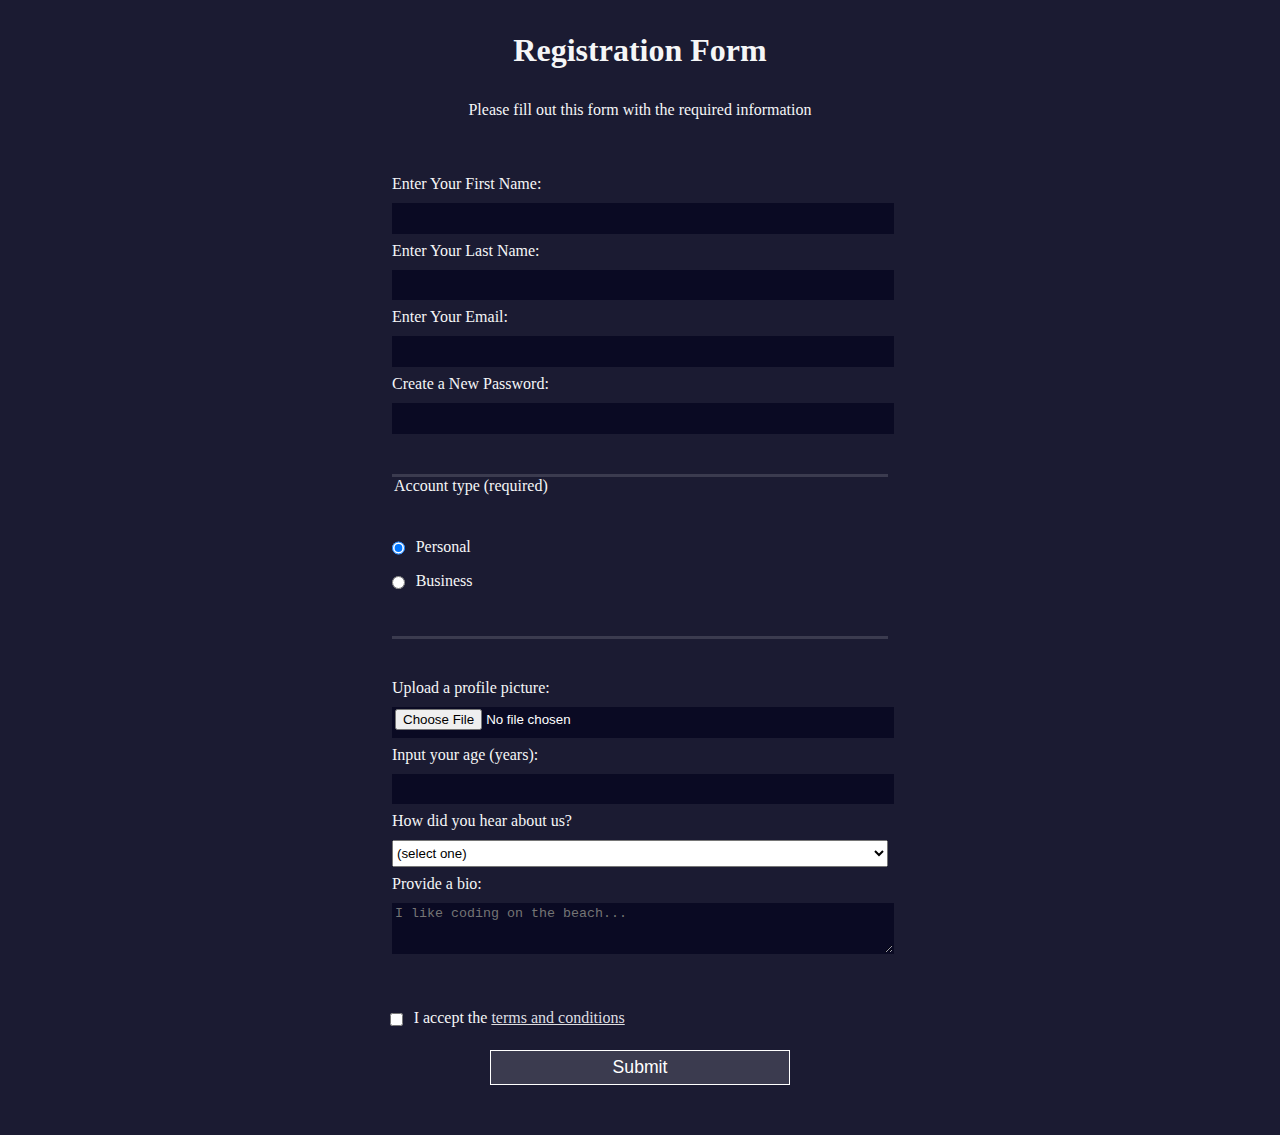
<file: ex03/index.html>
<!DOCTYPE html>
<html lang="en">
  <head>
    <meta charset="UTF-8">
    <title>Registration Form</title>
    <link rel="stylesheet" href="styles.css" />
  </head>
  <body>
    <h1>Registration Form</h1>
    <p>Please fill out this form with the required information</p>
    <form method="post" action='https://register-demo.freecodecamp.org'>
      <fieldset>
        <label for="first-name">Enter Your First Name: <input id="first-name" name="first-name" type="text" required /></label>
        <label for="last-name">Enter Your Last Name: <input id="last-name" name="last-name" type="text" required /></label>
        <label for="email">Enter Your Email: <input id="email" name="email" type="email" required /></label>
        <label for="new-password">Create a New Password: <input id="new-password" name="new-password" type="password" pattern="[a-z0-5]{8,}" required /></label>
      </fieldset>
      <fieldset>
        <legend>Account type (required)</legend>
        <label for="personal-account"><input id="personal-account" type="radio" name="account-type" class="inline" checked /> Personal</label>
        <label for="business-account"><input id="business-account" type="radio" name="account-type" class="inline" /> Business</label>
      </fieldset>
      <fieldset>
        <label for="profile-picture">Upload a profile picture: <input id="profile-picture" type="file" name="file" /></label>
        <label for="age">Input your age (years): <input id="age" type="number" name="age" min="13" max="120" /></label>
        <label for="referrer">How did you hear about us?
          <select id="referrer" name="referrer">
            <option value="">(select one)</option>
            <option value="1">freeCodeCamp News</option>
            <option value="2">freeCodeCamp YouTube Channel</option>
            <option value="3">freeCodeCamp Forum</option>
            <option value="4">Other</option>
          </select>
        </label>
        <label for="bio">Provide a bio:
          <textarea id="bio" name="bio" rows="3" cols="30" placeholder="I like coding on the beach..."></textarea>
        </label>
      </fieldset>
      <label for="terms-and-conditions">
        <input class="inline" id="terms-and-conditions" type="checkbox" required name="terms-and-conditions" /> I accept the <a href="https://www.freecodecamp.org/news/terms-of-service/">terms and conditions</a>
      </label>
      <input type="submit" value="Submit" />
    </form>
  </body>
</html>
</file>
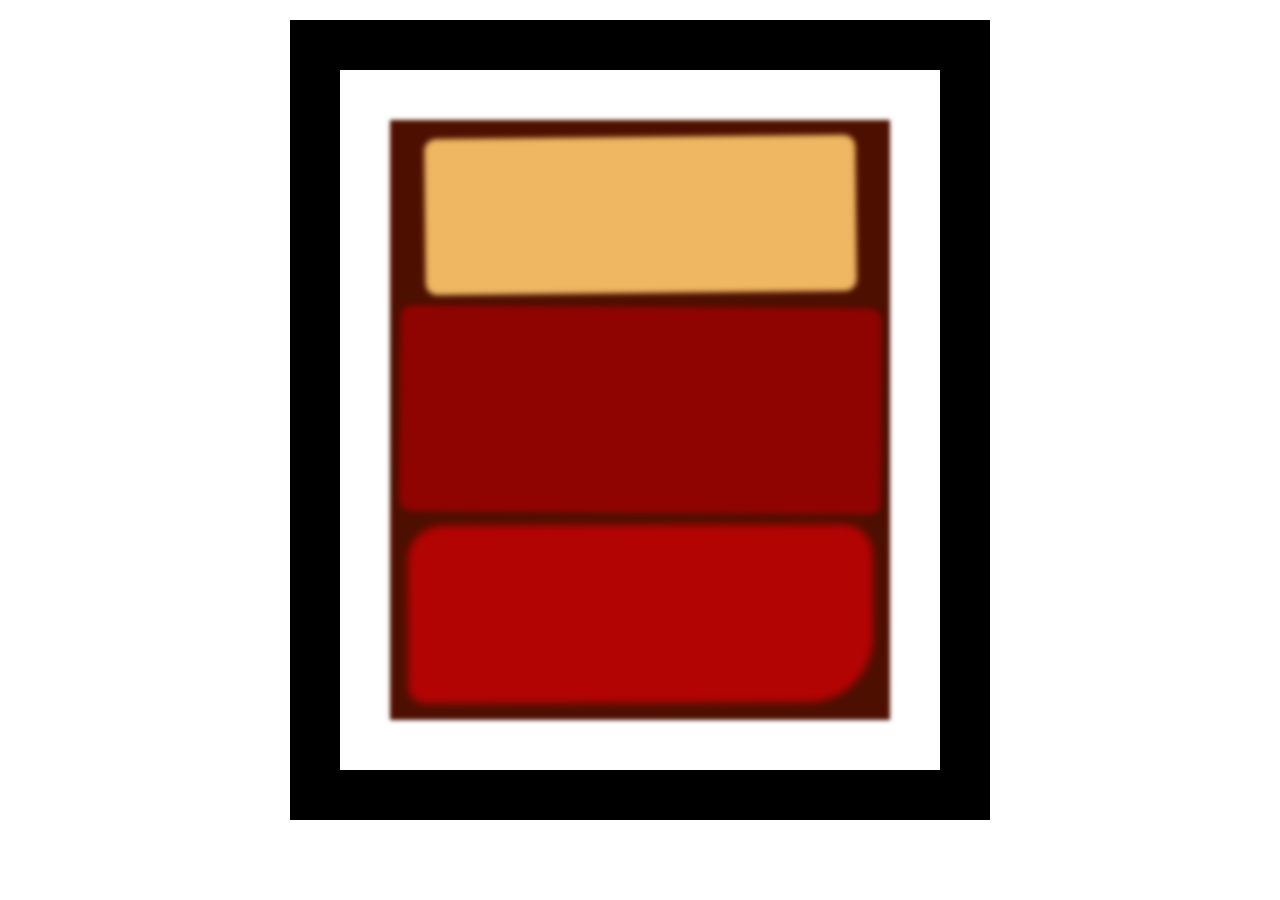
<file: ex04/index.html>
<!DOCTYPE html>
<html lang="en">
  <head>
    <meta charset="UTF-8">
    <title>Rothko Painting</title>
    <link href="./styles.css" rel="stylesheet">
  </head>
  <body>
    <div class="frame">
      <div class="canvas">
        <div class="one"></div>
        <div class="two"></div>
        <div class="three"></div>
      </div>
    </div>
  </body>
</html>
</file>
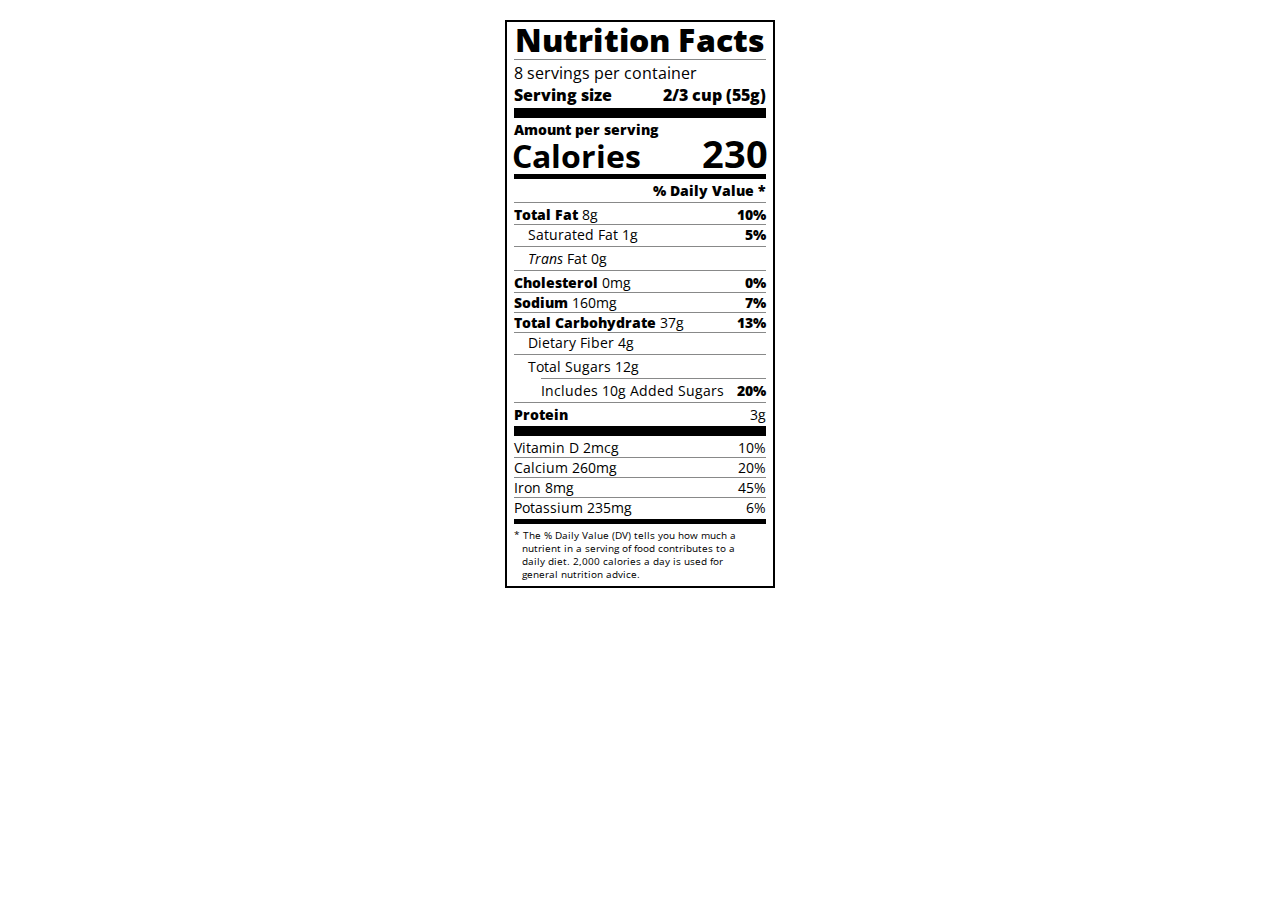
<file: ex06/index.html>
<!DOCTYPE html>
<html lang="en">

<head>
  <meta charset="UTF-8">
  <title>Nutrition Label</title>
  <link href="https://fonts.googleapis.com/css?family=Open+Sans:400,700,800" rel="stylesheet">
  <link href="./styles.css" rel="stylesheet">
</head>

<body>
  <div class="label">
    <header>
      <h1 class="bold">Nutrition Facts</h1>
      <div class="divider"></div>
      <p>8 servings per container</p>
      <p class="bold">Serving size <span>2/3 cup (55g)</span></p>
    </header>
    <div class="divider large"></div>
    <div class="calories-info">
      <div class="left-container">
        <h2 class="bold small-text">Amount per serving</h2>
        <p>Calories</p>
      </div>
      <span>230</span>
    </div>
    <div class="divider medium"></div>
    <div class="daily-value small-text">
      <p class="bold right no-divider">% Daily Value *</p>
      <div class="divider"></div>
      <p><span><span class="bold">Total Fat</span> 8g</span> <span class="bold">10%</span></p>
      <p class="indent no-divider">Saturated Fat 1g <span class="bold">5%</span></p>
      <div class="divider"></div>
      <p class="indent no-divider"><span><i>Trans</i> Fat 0g</span></p>
      <div class="divider"></div>
      <p><span><span class="bold">Cholesterol</span> 0mg</span> <span class="bold">0%</span></p>
      <p><span><span class="bold">Sodium</span> 160mg</span> <span class="bold">7%</span></p>
      <p><span><span class="bold">Total Carbohydrate</span> 37g</span> <span class="bold">13%</span></p>
      <p class="indent no-divider">Dietary Fiber 4g</p>
      <div class="divider"></div>
      <p class="indent no-divider">Total Sugars 12g</p>
      <div class="divider double-indent"></div>
      <p class="double-indent no-divider">Includes 10g Added Sugars <span class="bold">20%</span>
      <div class="divider"></div>
      <p class="no-divider"><span class="bold">Protein</span> 3g</p>
      <div class="divider large"></div>
      <p>Vitamin D 2mcg <span>10%</span></p>
      <p>Calcium 260mg <span>20%</span></p>
      <p>Iron 8mg <span>45%</span></p>
      <p class="no-divider">Potassium 235mg <span>6%</span></p>
    </div>
    <div class="divider medium"></div>
    <p class="note">* The % Daily Value (DV) tells you how much a nutrient in a serving of food contributes to a daily
      diet. 2,000 calories a day is used for general nutrition advice.</p>
  </div>
</body>
</html>
</file>
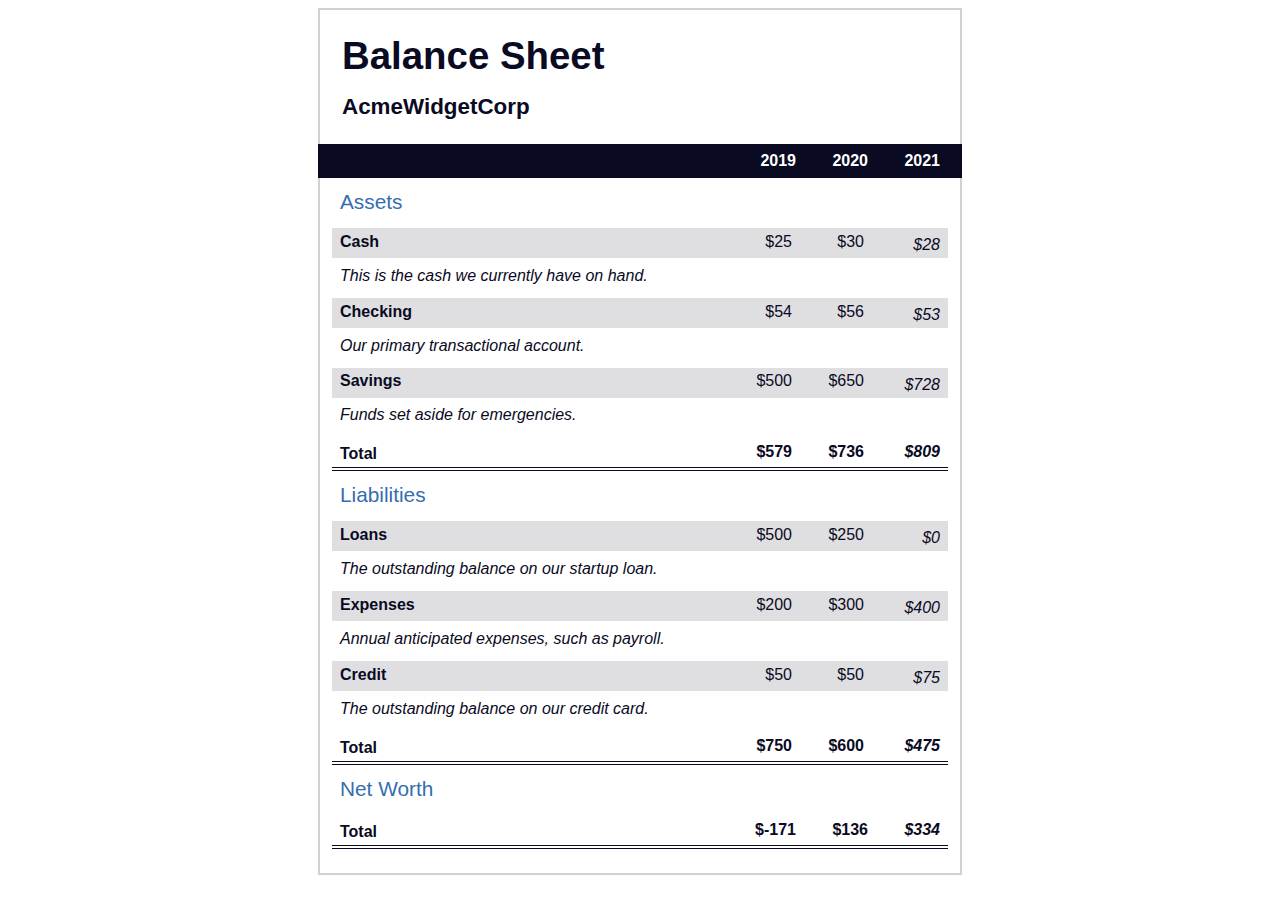
<file: ex09/index.html>
<!DOCTYPE html>
<html lang="en">
  <head>
    <meta charset="UTF-8">
    <meta name="viewport" content="width=device-width, initial-scale=1.0">
    <title>Balance Sheet</title>
    <link rel="stylesheet" href="./styles.css">
  </head>
  <body>
    <main>
      <section>
        <h1>
          <span class="flex">
            <span>AcmeWidgetCorp</span>
            <span>Balance Sheet</span>
          </span>
        </h1>
        <div id="years" aria-hidden="true">
          <span class="year">2019</span>
          <span class="year">2020</span>
          <span class="year">2021</span>
        </div>
        <div class="table-wrap">
          <table>
            <caption>Assets</caption>
            <thead>
              <tr>
                <td></td>
                <th><span class="sr-only year">2019</span></th>
                <th><span class="sr-only year">2020</span></th>
                <th class="current"><span class="sr-only year">2021</span></th>
              </tr>
            </thead>
            <tbody>
              <tr class="data">
                <th>Cash <span class="description">This is the cash we currently have on hand.</span></th>
                <td>$25</td>
                <td>$30</td>
                <td class="current">$28</td>
              </tr>
              <tr class="data">
                <th>Checking <span class="description">Our primary transactional account.</span></th>
                <td>$54</td>
                <td>$56</td>
                <td class="current">$53</td>
              </tr>
              <tr class="data">
                <th>Savings <span class="description">Funds set aside for emergencies.</span></th>
                <td>$500</td>
                <td>$650</td>
                <td class="current">$728</td>
              </tr>
              <tr class="total">
                <th>Total <span class="sr-only">Assets</span></th>
                <td>$579</td>
                <td>$736</td>
                <td class="current">$809</td>
              </tr>
            </tbody>
          </table>
          <table>
            <caption>Liabilities</caption>
            <thead>
              <tr>
              <td></td>
              <th><span class="sr-only">2019</span></th>
              <th><span class="sr-only">2020</span></th>
              <th><span class="sr-only">2021</span></th>
              </tr>
            </thead>
            <tbody>
              <tr class="data">
                <th>Loans <span class="description">The outstanding balance on our startup loan.</span></th>
                <td>$500</td>
                <td>$250</td>
                <td class="current">$0</td>
              </tr>
              <tr class="data">
                <th>Expenses <span class="description">Annual anticipated expenses, such as payroll.</span></th>
                <td>$200</td>
                <td>$300</td>
                <td class="current">$400</td>
              </tr>
              <tr class="data">
                <th>Credit <span class="description">The outstanding balance on our credit card.</span></th>
                <td>$50</td>
                <td>$50</td>
                <td class="current">$75</td>
              </tr>
              <tr class="total">
                <th>Total <span class="sr-only">Liabilities</span></th>
                <td>$750</td>
                <td>$600</td>
                <td class="current">$475</td>
              </tr>
            </tbody>
          </table>
          <table>
            <caption>Net Worth</caption>
            <thead>
              <tr>
              <td></td>
              <th><span class="sr-only">2019</span></th>
              <th><span class="sr-only">2020</span></th>
              <th><span class="sr-only">2021</span></th>
              </tr>
            </thead>
            <tbody>
              <tr class="total">
                <th>Total <span class="sr-only">Net Worth</span></th>
                <td>$-171</td>
                <td>$136</td>
                <td class="current">$334</td>
              </tr>
            </tbody>
          </table>
        </div>
      </section>
    </main>
  </body>
</html>
</file>
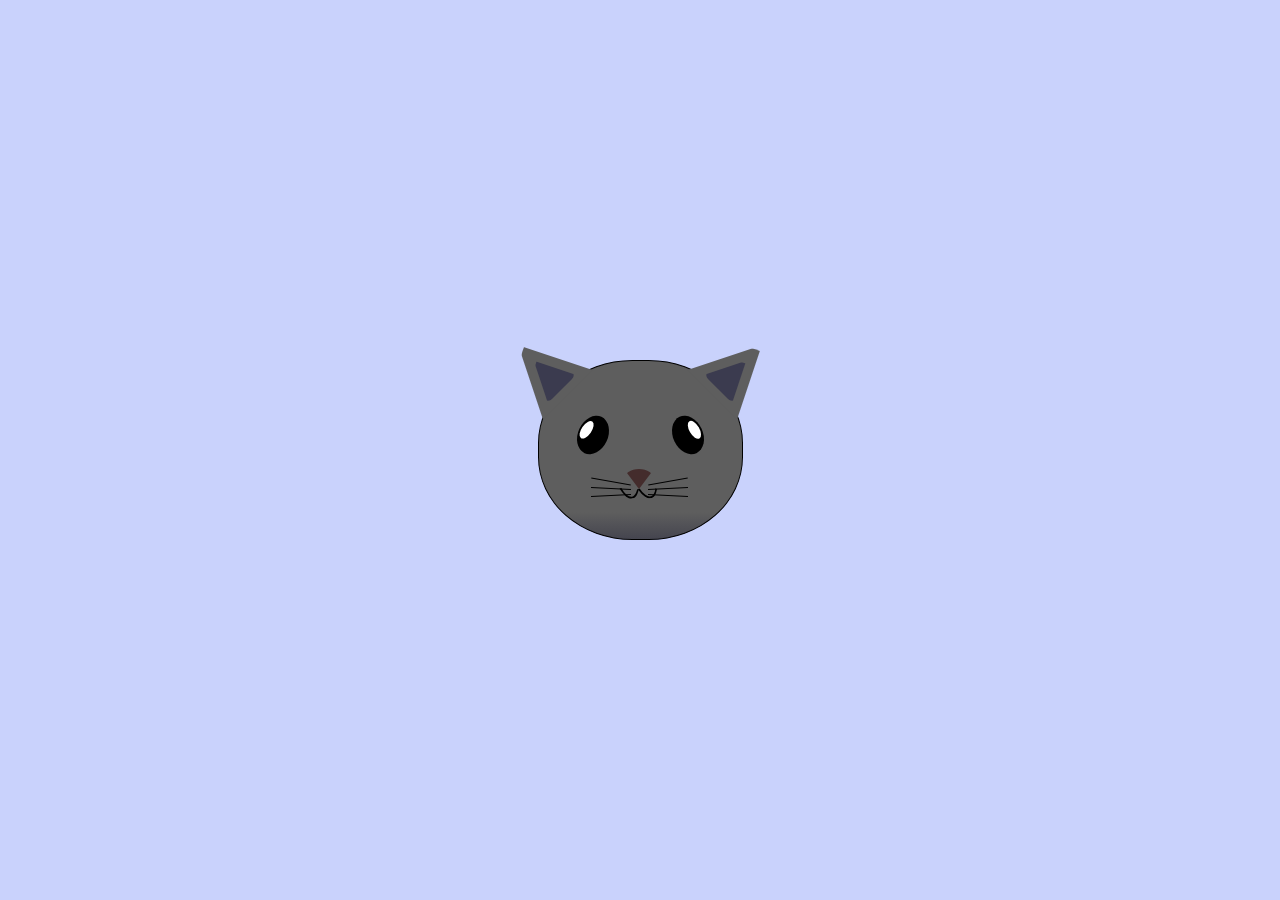
<file: ex11/index.html>
<!DOCTYPE html>
<html lang="en">
<head>
    <meta charset="UTF-8">
    <title>fCC Cat Painting</title>
    <link rel="stylesheet" href="./styles.css">
</head>
<body>
    <main>
      <div class="cat-head">
        <div class="cat-ears">
          <div class="cat-left-ear">
            <div class="cat-left-inner-ear"></div>
          </div>
          <div class="cat-right-ear">
            <div class="cat-right-inner-ear"></div>
          </div>
        </div>

        <div class="cat-eyes">
          <div class="cat-left-eye">
            <div class="cat-left-inner-eye"></div>
          </div>
          <div class="cat-right-eye">
            <div class="cat-right-inner-eye"></div>
          </div>
        </div>

        <div class="cat-nose"></div>

        <div class="cat-mouth">
          <div class="cat-mouth-line-left"></div>
          <div class="cat-mouth-line-right"></div>
        </div>

        <div class="cat-whiskers">
          <div class="cat-whiskers-left">
            <div class="cat-whisker-left-top"></div>
            <div class="cat-whisker-left-middle"></div>
            <div class="cat-whisker-left-bottom"></div>
          </div>
          <div class="cat-whiskers-right">
            <div class="cat-whisker-right-top"></div>
            <div class="cat-whisker-right-middle"></div>
            <div class="cat-whisker-right-bottom"></div>
          </div>
        </div>

      </div>
    </main>
</body>
</html>
</file>
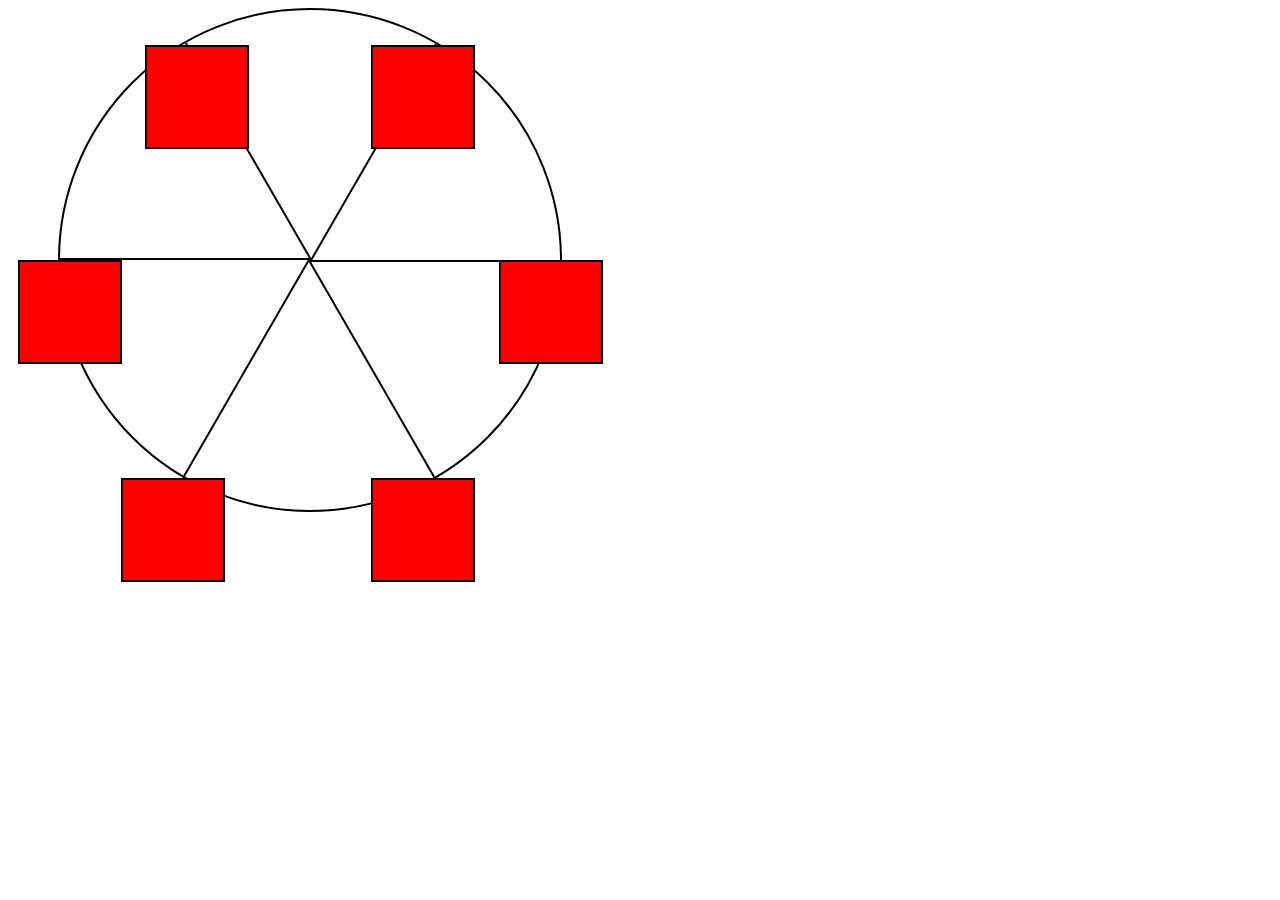
<file: ex12/index.html>
<!DOCTYPE html>
<html lang="en">
  <head>
    <meta charset="UTF-8">
    <title>Ferris Wheel</title>
    <link rel="stylesheet" href="./styles.css">
  </head>
  <body>
    <div class="wheel">
      <span class="line"></span>
      <span class="line"></span>
      <span class="line"></span>
      <span class="line"></span>
      <span class="line"></span>
      <span class="line"></span>

      <div class="cabin"></div>
      <div class="cabin"></div>
      <div class="cabin"></div>
      <div class="cabin"></div>
      <div class="cabin"></div>
      <div class="cabin"></div>
    </div>
  </body>
</html>
</file>
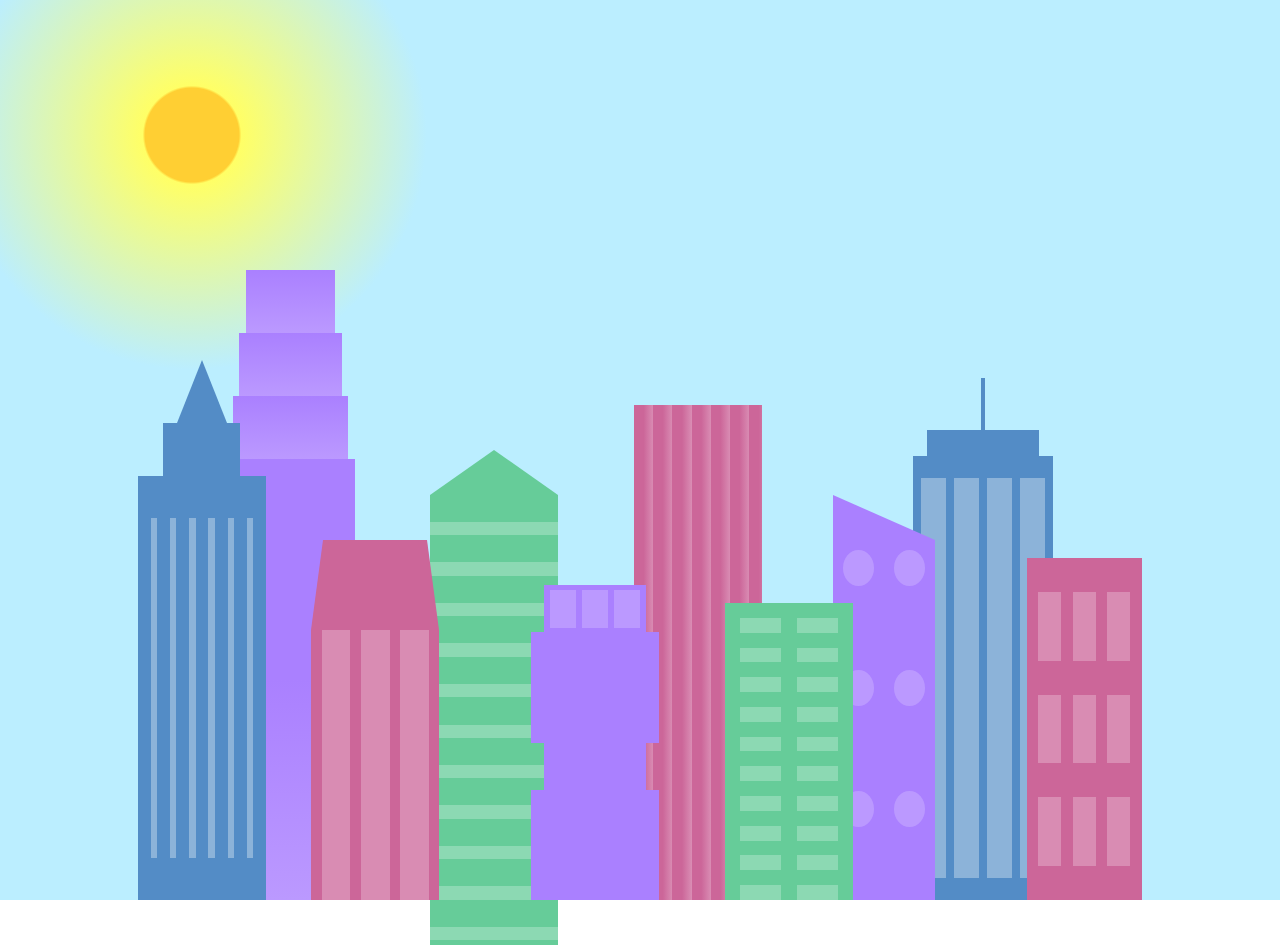
<file: ex13/index.html>
<!DOCTYPE html>
<html lang="en">    
  <head>
    <meta charset="UTF-8">
    <title>City Skyline</title>
    <link href="styles.css" rel="stylesheet" />   
  </head>

  <body>
    <div class="background-buildings sky">
      <div></div>
      <div></div>
      <div class="bb1 building-wrap">
        <div class="bb1a bb1-window"></div>
        <div class="bb1b bb1-window"></div>
        <div class="bb1c bb1-window"></div>
        <div class="bb1d"></div>
      </div>
      <div class="bb2">
        <div class="bb2a"></div>
        <div class="bb2b"></div>
      </div>
      <div class="bb3"></div>
      <div></div>
      <div class="bb4 building-wrap">
        <div class="bb4a"></div>
        <div class="bb4b"></div>
        <div class="bb4c window-wrap">
          <div class="bb4-window"></div>
          <div class="bb4-window"></div>
          <div class="bb4-window"></div>
          <div class="bb4-window"></div>
        </div>
      </div>
      <div></div>
      <div></div>
    </div>

    <div class="foreground-buildings">
      <div></div>
      <div></div>
      <div class="fb1 building-wrap">
        <div class="fb1a"></div>
        <div class="fb1b"></div>
        <div class="fb1c"></div>
      </div>
      <div class="fb2">
        <div class="fb2a"></div>
        <div class="fb2b window-wrap">
          <div class="fb2-window"></div>
          <div class="fb2-window"></div>
          <div class="fb2-window"></div>
        </div>
      </div>
      <div></div>
      <div class="fb3 building-wrap">
        <div class="fb3a window-wrap">
          <div class="fb3-window"></div>
          <div class="fb3-window"></div>
          <div class="fb3-window"></div>
        </div>
        <div class="fb3b"></div>
        <div class="fb3a"></div>
        <div class="fb3b"></div>
      </div>
      <div class="fb4">
        <div class="fb4a"></div>
        <div class="fb4b">
          <div class="fb4-window"></div>
          <div class="fb4-window"></div>
          <div class="fb4-window"></div>
          <div class="fb4-window"></div>
          <div class="fb4-window"></div>
          <div class="fb4-window"></div>
        </div>
      </div>
      <div class="fb5"></div>
      <div class="fb6"></div>
      <div></div>
      <div></div>
    </div>
  </body>
</html>
</file>
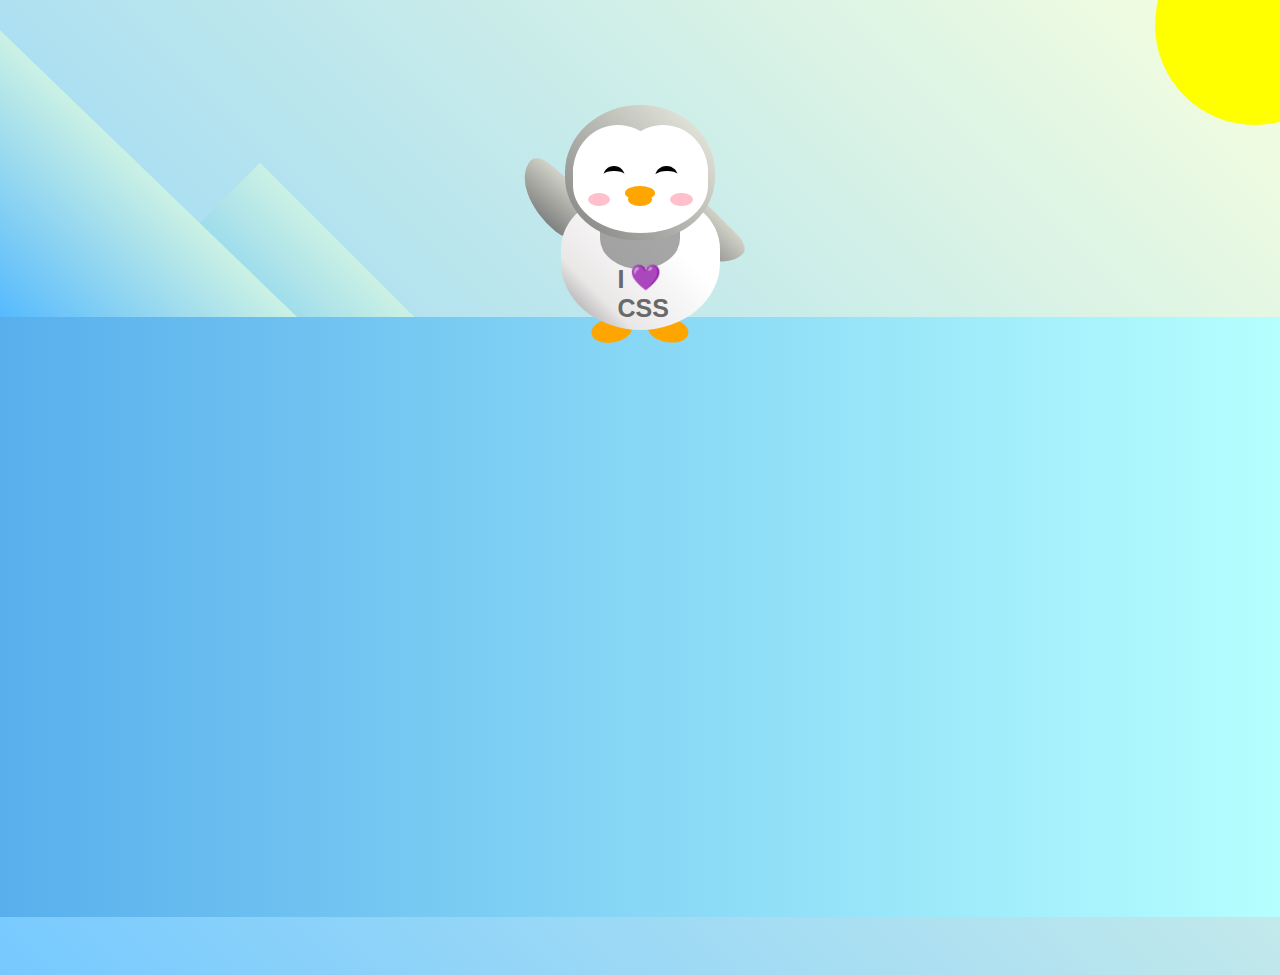
<file: ex15/index.html>
<!DOCTYPE html>
<html lang="en">
  <head>
    <meta charset="UTF-8" />
    <link rel="stylesheet" href="./styles.css" />
    <title>Penguin</title>
    <meta name="viewport" content="width=device-width, initial-scale=1.0" />
  </head>

  <body>
    <div class="left-mountain"></div>
    <div class="back-mountain"></div>
    <div class="sun"></div>
    <div class="penguin">
      <div class="penguin-head">
        <div class="face left"></div>
        <div class="face right"></div>
        <div class="chin"></div>
        <div class="eye left">
          <div class="eye-lid"></div>
        </div>
        <div class="eye right">
          <div class="eye-lid"></div>
        </div>
        <div class="blush left"></div>
        <div class="blush right"></div>
        <div class="beak top"></div>
        <div class="beak bottom"></div>
      </div>
      <div class="shirt">
        <div>💜</div>
        <p>I CSS</p>
      </div> 
      <div class="penguin-body">
        <div class="arm left"></div>
        <div class="arm right"></div>
        <div class="foot left"></div>
        <div class="foot right"></div>
      </div>
    </div>

    <div class="ground"></div>
  </body>
</html>
</file>
<file: ex03/styles.css>
body {
    width: 100%;
    height: 100vh;
    margin: 0;
    background-color: #1b1b32;
    color: #f5f6f7;
    font-family: Tahoma;
    font-size: 16px;
  }
  
  h1, p {
    margin: 1em auto;
    text-align: center;
  }
  
  form {
    width: 60vw;
    max-width: 500px;
    min-width: 300px;
    margin: 0 auto;
    padding-bottom: 2em;
  }
  
  fieldset {
    border: none;
    padding: 2rem 0;
    border-bottom: 3px solid #3b3b4f;
  }
  
  fieldset:last-of-type {
    border-bottom: none;
  }
  
  label {
    display: block;
    margin: 0.5rem 0;
  }
  
  input,
  textarea,
  select {
    margin: 10px 0 0 0;
    width: 100%;
    min-height: 2em;
  }
  
  input, textarea {
    background-color: #0a0a23;
    border: 1px solid #0a0a23;
    color: #ffffff;
  }
  
  .inline {
    width: unset;
    margin: 0 0.5em 0 0;
    vertical-align: middle;
  }
  
  input[type="submit"] {
    display: block;
    width: 60%;
    margin: 1em auto;
    height: 2em;
    font-size: 1.1rem;
    background-color: #3b3b4f;
    border-color: white;
    min-width: 300px;
  }
  
  input[type="file"] {
    padding: 1px 2px;
  }
  
  .inline{
    display: inline; 
  }
  
  a{
    color:#dfdfe2;
  }
</file>
<file: ex04/styles.css>
.canvas {
    width: 500px;
    height: 600px;
    background-color: #4d0f00;
    overflow: hidden;
    filter: blur(2px);
  }
  
  .frame {
    border: 50px solid black;
    width: 500px;
    padding: 50px;
    margin: 20px auto;
  }
  
  .one {
    width: 425px;
    height: 150px;
    background-color: #efb762;
    margin: 20px auto;
    box-shadow: 0 0 3px 3px #efb762;
    border-radius: 9px;
    transform: rotate(-0.6deg);
  }
  
  .two {
    width: 475px;
    height: 200px;
    background-color: #8f0401;
    margin: 0 auto 20px;
    box-shadow: 0 0 3px 3px #8f0401;
    border-radius: 8px 10px;
    transform: rotate(0.4deg);
  }
  
  .one, .two {
    filter: blur(1px);
  }
  
  .three {
    width: 91%;
    height: 28%;
    background-color: #b20403;
    margin: auto;
    filter: blur(2px);
    box-shadow: 0 0 5px 5px #b20403;
    border-radius: 30px 25px 60px 12px;
    transform: rotate(-0.2deg);
  }
</file>
<file: ex06/styles.css>
* {
    box-sizing: border-box;
  }
  
  html {
    font-size: 16px;
  }
  
  body {
    font-family: 'Open Sans', sans-serif;
  }
  
  .label {
    border: 2px solid black;
    width: 270px;
    margin: 20px auto;
    padding: 0 7px;
  }
  
  header h1 {
    text-align: center;
    margin: -4px 0;
    letter-spacing: 0.15px
  }
  
  p {
    margin: 0;
    display: flex;
    justify-content: space-between;
  }
  
  .divider {
    border-bottom: 1px solid #888989;
    margin: 2px 0;
  }
  
  .bold {
    font-weight: 800;
  }
  
  .large {
    height: 10px;
  }
  
  .large, .medium {
    background-color: black;
    border: 0;
  }
  
  .medium {
    height: 5px;
  }
  
  .small-text {
    font-size: 0.85rem;
  }
  
  
  .calories-info {
    display: flex;
    justify-content: space-between;
    align-items: flex-end;
  }
  
  .calories-info h2 {
    margin: 0;
  }
  
  .left-container p {
    margin: -5px -2px;
    font-size: 2em;
    font-weight: 700;
  }
  
  .calories-info span {
    margin: -7px -2px;
    font-size: 2.4em;
    font-weight: 700;
  }
  
  .right {
    justify-content: flex-end;
  }
  
  .indent {
    margin-left: 1em;
  }
  
  .double-indent {
    margin-left: 2em;
  }
  
  .daily-value p:not(.no-divider) {
    border-bottom: 1px solid #888989;
  }
  
  .note {
    font-size: 0.6rem;
    margin: 5px 0;
    padding:0 8px 0 8px;
    text-indent:-8px;
  }
</file>
<file: ex09/styles.css>
span[class~="sr-only"] {
    border: 0 !important;
    clip: rect(1px, 1px, 1px, 1px) !important;
    clip-path: inset(50%) !important;
    height: 1px !important;
    width: 1px !important;
    position: absolute !important;
    overflow: hidden !important;
    white-space: nowrap !important;
    padding: 0 !important;
    margin: -1px !important;
  }
  
  html {
    box-sizing: border-box;
  }
  
  body {
    font-family: sans-serif;
    color: #0a0a23;
  }
  
  h1 {
    max-width: 37.25rem;
    margin: 0 auto;
    padding: 1.5rem 1.25rem;
  }
  
  h1 .flex {
    display: flex;
    flex-direction: column-reverse;
    gap: 1rem;
  }
  
  h1 .flex span:first-of-type {
    font-size: 0.7em;
  }
  
  h1 .flex span:last-of-type {
    font-size: 1.2em;
  }
  
  section {
    max-width: 40rem;
    margin: 0 auto;
    border: 2px solid #d0d0d5;
  }
  
  #years {
    display: flex;
    justify-content: flex-end;
    position: sticky;
    z-index: 999;
    top: 0;
    background: #0a0a23;
    color: #fff;
    padding: 0.5rem calc(1.25rem + 2px) 0.5rem 0;
    margin: 0 -2px;
  }
  
  #years span[class] {
    font-weight: bold;
    width: 4.5rem;
    text-align: right;
  }
  
  .table-wrap {
    padding: 0 0.75rem 1.5rem 0.75rem;
  }
  
  table {
    border-collapse: collapse;
    border: 0;
    width: 100%;
    position: relative;
    margin-top: 3rem;
  }
  
  table caption {
    color: #356eaf;
    font-size: 1.3em;
    font-weight: normal;
    position: absolute;
    top: -2.25rem;
    left: 0.5rem;
  }
  
  tbody td {
    width: 100vw;
    min-width: 4rem;
    max-width: 4rem;
  }
  
  tbody th {
    width: calc(100% - 12rem);
  }
  
  tr[class="total"] {
    border-bottom: 4px double #0a0a23;
    font-weight: bold;
  }
  
  tr[class="total"] th {
    text-align: left;
    padding: 0.5rem 0 0.25rem 0.5rem;
  }
  
  tr.total td {
    text-align: right;
    padding: 0 0.25rem;
  }
  
  tr.total td:nth-of-type(3) {
    padding-right: 0.5rem;
  }
  
  tr.total:hover {
    background-color: #99c9ff;
  }
  
  td.current {
    font-style: italic;
  }
  
  tr.data {
    background-image: linear-gradient(to bottom, #dfdfe2 1.845rem, white 1.845rem);
  }
  
  tr.data th {
    text-align: left;
    padding-top: 0.3rem;
    padding-left: 0.5rem;
  }
  
  tr.data th .description {
    display: block;
    font-weight: normal;
    font-style: italic;
    padding: 1rem 0 0.75rem;
    margin-right: -13.5rem;
  }
  
  tr.data td {
    vertical-align: top;
    padding: 0.3rem 0.25rem 0;
    text-align: right;
  }
  
  tr.data td:last-of-type{
    padding:0.5rem;
  }
</file>
<file: ex11/styles.css>
* {
    box-sizing: border-box;
  }
  
  body {
    background-color: #c9d2fc;
  }
  
  .cat-head {
    position: absolute;
    right: 0;
    left: 0;
    top: 0;
    bottom: 0;
    margin: auto;
    background: linear-gradient(#5e5e5e 85%, #45454f 100%);
    width: 205px;
    height: 180px;
    border: 1px solid #000;
    border-radius: 46%;
  }
  
  .cat-left-ear {
    position: absolute;
    top: -26px;
    left: -31px;
    z-index: 1;
    border-top-left-radius: 90px;
    border-top-right-radius: 10px;
    transform: rotate(-45deg);
    border-left: 35px solid transparent;
    border-right: 35px solid transparent;
    border-bottom: 70px solid #5e5e5e;
  }
  
  .cat-right-ear {
    position: absolute;
    top: -26px;
    left: 163px;
    z-index: 1;
    transform: rotate(45deg);
    border-top-left-radius: 90px;
    border-top-right-radius: 10px;
    border-left: 35px solid transparent;
    border-right: 35px solid transparent;
    border-bottom: 70px solid #5e5e5e;
  }
  
  .cat-left-inner-ear {
    position: absolute;
    top: 22px;
    left: -20px;
    border-top-left-radius: 90px;
    border-top-right-radius: 10px;
    border-bottom-right-radius: 40%;
    border-bottom-left-radius: 40%;
    border-left: 20px solid transparent;
    border-right: 20px solid transparent;
    border-bottom: 40px solid #3b3b4f;
  }
  
  .cat-right-inner-ear {
    position: absolute;
    top: 22px;
    left: -20px;
    border-top-left-radius: 90px;
    border-top-right-radius: 10px;
    border-bottom-right-radius: 40%;
    border-bottom-left-radius: 40%;
    border-left: 20px solid transparent;
    border-right: 20px solid transparent;
    border-bottom: 40px solid #3b3b4f;
  }
  
  .cat-left-eye {
    position: absolute;
    top: 54px;
    left: 39px;
    border-radius: 60%;
    transform: rotate(25deg);
    width: 30px;
    height: 40px;
    background-color: #000;
  }
  
  .cat-right-eye {
    position: absolute;
    top: 54px;
    left: 134px;
    border-radius: 60%;
    transform: rotate(-25deg);
    width: 30px;
    height: 40px;
    background-color: #000;
  }
  
  .cat-left-inner-eye {
    position: absolute;
    top: 8px;
    left: 2px;
    width: 10px;
    height: 20px;
    transform: rotate(10deg);
    background-color: #fff;
    border-radius: 60%;
  }
  
  .cat-right-inner-eye {
    position: absolute;
    top: 8px;
    left: 18px;
    transform: rotate(-5deg);
    width: 10px;
    height: 20px;
    background-color: #fff;
    border-radius: 60%;
  }
  
  .cat-nose {
    position: absolute;
    top: 108px;
    left: 85px;
    border-top-left-radius: 50%;
    border-bottom-right-radius: 50%;
    border-bottom-left-radius: 50%;
    transform: rotate(180deg);
    border-left: 15px solid transparent;
    border-right: 15px solid transparent;
    border-bottom: 20px solid #442c2c;
  }
  
  .cat-mouth div {
    width: 30px;
    height: 50px;
    border: 2px solid #000;
    border-radius: 190%/190px 150px 0 0;
    border-color: black transparent transparent transparent;
  }
  
  .cat-mouth-line-left {
    position: absolute;
    top: 88px;
    left: 74px;
    transform: rotate(170deg);
  }
  
  .cat-mouth-line-right {
    position: absolute;
    top: 88px;
    left: 91px;
    transform: rotate(165deg);
  }
  
  .cat-whiskers-left div {
    width: 40px;
    height: 1px;
    background-color: #000;
  }
  
  .cat-whiskers-right div {
    width: 40px;
    height: 1px;
    background-color: #000;
  }
  
  .cat-whisker-left-top {
    position: absolute;
    top: 120px;
    left: 52px;
    transform: rotate(10deg);
  }
  
  .cat-whisker-left-middle {
    position: absolute;
    top: 127px;
    left: 52px;
    transform: rotate(3deg);
  }
  
  .cat-whisker-left-bottom {
    position: absolute;
    top: 134px;
    left: 52px;
    transform: rotate(-3deg);
  }
  
  .cat-whisker-right-top {
    position: absolute;
    top: 120px;
    left: 109px;
    transform: rotate(-10deg);
  }
  
  .cat-whisker-right-middle {
    position: absolute;
    top: 127px;
    left: 109px;
    transform: rotate(-3deg);
  }
  
  .cat-whisker-right-bottom {
    position: absolute;
    top: 134px;
    left: 109px;
  transform: rotate(3deg);
  }
</file>
<file: ex12/styles.css>
.wheel {
    border: 2px solid black;
    border-radius: 50%;
    margin-left: 50px;
    position: absolute;
    height: 55vw;
    width: 55vw;
    max-width: 500px;
    max-height: 500px;
    animation-name: wheel;
    animation-duration: 10s;
    animation-iteration-count: infinite;
    animation-timing-function: linear;
  }
  
  .line {
    background-color: black;
    width: 50%;
    height: 2px;
    position: absolute;
    top: 50%;
    left: 50%;
    transform-origin: 0% 0%;
  }
  
  .line:nth-of-type(2) {
    transform: rotate(60deg);
  }
  .line:nth-of-type(3) {
    transform: rotate(120deg);
  }
  .line:nth-of-type(4) {
    transform: rotate(180deg);
  }
  .line:nth-of-type(5) {
    transform: rotate(240deg);
  }
  .line:nth-of-type(6) {
    transform: rotate(300deg);
  }
  
  .cabin {
    background-color: red;
    width: 20%;
    height: 20%;
    position: absolute;
    border: 2px solid;
    transform-origin: 50% 0%;
    animation: cabins 10s ease-in-out infinite;
  }
  
  .cabin:nth-of-type(1) {
    right: -8.5%;
    top: 50%;
  }
  .cabin:nth-of-type(2) {
    right: 17%;
    top: 93.5%;
  }
  .cabin:nth-of-type(3) {
    right: 67%;
    top: 93.5%;
  }
  .cabin:nth-of-type(4) {
    left: -8.5%;
    top: 50%;
  }
  .cabin:nth-of-type(5) {
    left: 17%;
    top: 7%;
  }
  .cabin:nth-of-type(6) {
    right: 17%;
    top: 7%;
  }
  
  @keyframes wheel {
     0% {
       transform: rotate(0deg);
     }
     100% {
       transform: rotate(360deg);
     }
  }
  
  @keyframes cabins {
    0% {
      transform: rotate(0deg);
    }
    25% {
      background-color: yellow;
    }
    50% {
      background-color: purple;
    }
    75%{
      background-color: yellow;
    }
    100% {
      transform: rotate(-360deg);
    }
  }
</file>
<file: ex13/styles.css>
:root {
    --building-color1: #aa80ff;
    --building-color2: #66cc99;
    --building-color3: #cc6699;
    --building-color4: #538cc6;
    --window-color1: #bb99ff;
    --window-color2: #8cd9b3;
    --window-color3: #d98cb3;
    --window-color4: #8cb3d9;
  }
  
  * {
    box-sizing: border-box;
  }
  
  body {
    height: 100vh;
    width: 100vw;
    margin: 0;
    overflow: hidden;
  }
  
  .background-buildings, .foreground-buildings {
    width: 100%;
    height: 100%;
    display: flex;
    align-items: flex-end;
    justify-content: space-evenly;
    position: absolute;
    top: 0;
  }
  
  .building-wrap {
    display: flex;
    flex-direction: column;
    align-items: center;
  }
  
  .window-wrap {
    display: flex;
    align-items: center;
    justify-content: space-evenly;
  }
  
  .sky {
    background: radial-gradient(
        closest-corner circle at 15% 15%,
        #ffcf33,
        #ffcf33 20%,
        #ffff66 21%,
        #bbeeff 100%
      );
  }
  
  /* BACKGROUND BUILDINGS - "bb" stands for "background building" */
  .bb1 {
    width: 10%;
    height: 70%;
  }
  
  .bb1a {
    width: 70%;
  }
  
  .bb1b {
    width: 80%;
  }
  
  .bb1c {
    width: 90%;
  }
  
  .bb1d {
    width: 100%;
    height: 70%;
    background: linear-gradient(
        var(--building-color1) 50%,
        var(--window-color1)
      );
  }
  
  .bb1-window {
    height: 10%;
    background: linear-gradient(
        var(--building-color1),
        var(--window-color1)
      );
  }
  
  .bb2 {
    width: 10%;
    height: 50%;
  }
  
  .bb2a {
    border-bottom: 5vh solid var(--building-color2);
    border-left: 5vw solid transparent;
    border-right: 5vw solid transparent;
  }
  
  .bb2b {
    width: 100%;
    height: 100%;
    background: repeating-linear-gradient(
        var(--building-color2),
        var(--building-color2) 6%,
        var(--window-color2) 6%,
        var(--window-color2) 9%
      );
  }
  
  .bb3 {
    width: 10%;
    height: 55%;
    background: repeating-linear-gradient(
        90deg,
        var(--building-color3),
        var(--building-color3),
        var(--window-color3) 15%
      );
  }
  
  .bb4 {
    width: 11%;
    height: 58%;
  }
  
  .bb4a {
    width: 3%;
    height: 10%;
    background-color: var(--building-color4);
  }
  
  .bb4b {
    width: 80%;
    height: 5%;
    background-color: var(--building-color4);
  }
  
  .bb4c {
    width: 100%;
    height: 85%;
    background-color: var(--building-color4);
  }
  
  .bb4-window {
    width: 18%;
    height: 90%;
    background-color: var(--window-color4);
  }
  
  /* FOREGROUND BUILDINGS - "fb" stands for "foreground building" */
  .fb1 {
    width: 10%;
    height: 60%;
  }
  
  .fb1a {
    border-bottom: 7vh solid var(--building-color4);
    border-left: 2vw solid transparent;
    border-right: 2vw solid transparent;
  }
  
  .fb1b {
    width: 60%;
    height: 10%;
    background-color: var(--building-color4);
  }
  
  .fb1c {
    width: 100%;
    height: 80%;
    background: repeating-linear-gradient(
        90deg,
        var(--building-color4),
        var(--building-color4) 10%,
        transparent 10%,
        transparent 15%
      ),
      repeating-linear-gradient(
        var(--building-color4),
        var(--building-color4) 10%,
        var(--window-color4) 10%,
        var(--window-color4) 90%
      );
  }
  
  .fb2 {
    width: 10%;
    height: 40%;
  }
  
  .fb2a {
    width: 100%;
    border-bottom: 10vh solid var(--building-color3);
    border-left: 1vw solid transparent;
    border-right: 1vw solid transparent;
  }
  
  .fb2b {
    width: 100%;
    height: 75%;
    background-color: var(--building-color3);
  }
  
  .fb2-window {
    width: 22%;
    height: 100%;
    background-color: var(--window-color3);
  }
  
  .fb3 {
    width: 10%;
    height: 35%;
  }
  
  .fb3a {
    width: 80%;
    height: 15%;
    background-color: var(--building-color1);
  }
  
  .fb3b {
    width: 100%;
    height: 35%;
    background-color: var(--building-color1);
  }
  
  .fb3-window {
    width: 25%;
    height: 80%;
    background-color: var(--window-color1);
  }
  
  .fb4 {
    width: 8%;
    height: 45%;
    position: relative;
    left: 10%;
  }
  
  .fb4a {
    border-top: 5vh solid transparent;
    border-left: 8vw solid var(--building-color1);
  }
  
  .fb4b {
    width: 100%;
    height: 89%;
    background-color: var(--building-color1);
    display: flex;
    flex-wrap: wrap;
  }
  
  .fb4-window {
    width: 30%;
    height: 10%;
    border-radius: 50%;
    background-color: var(--window-color1);
    margin: 10%;
  }
  
  .fb5 {
    width: 10%;
    height: 33%;
    position: relative;
    right: 10%;
    background: repeating-linear-gradient(
        var(--building-color2),
        var(--building-color2) 5%,
        transparent 5%,
        transparent 10%
      ),
      repeating-linear-gradient(
        90deg,
        var(--building-color2),
        var(--building-color2) 12%,
        var(--window-color2) 12%,
        var(--window-color2) 44%
      );
  }
  
  .fb6 {
    width: 9%;
    height: 38%;
    background: repeating-linear-gradient(
        90deg,
        var(--building-color3),
        var(--building-color3) 10%,
        transparent 10%,
        transparent 30%
      ),
      repeating-linear-gradient(
        var(--building-color3),
        var(--building-color3) 10%,
        var(--window-color3) 10%,
        var(--window-color3) 30%
      );
  }
  
  @media (max-width: 1000px) {
    :root {
      --building-color1: #000;
      --building-color2: #000;
      --building-color3: #000;
      --building-color4: #000;
      --window-color1: #777;
    --window-color2: #777;
    --window-color3: #777;
    --window-color4: #777;
    }
    .sky {
      background: radial-gradient(
          closest-corner circle at 15% 15%,
          #ccc,
          #ccc 20%,
          #445 21%,
          #223 100%
        );
    }
  }
</file>
<file: ex15/styles.css>
:root {
    --penguin-face: white;
    --penguin-picorna: orange;
    --penguin-skin: gray;
  }
  
  body {
    background: linear-gradient(45deg, rgb(118, 201, 255), rgb(247, 255, 222));
    margin: 0;
    padding: 0;
    width: 100%;
    height: 100vh;
    overflow: hidden;
  }
  
  .left-mountain {
    width: 300px;
    height: 300px;
    background: linear-gradient(rgb(203, 241, 228), rgb(80, 183, 255));
    position: absolute;
    transform: skew(0deg, 44deg);
    z-index: 2;
    margin-top: 100px;
  }
  
  .back-mountain {
    width: 300px;
    height: 300px;
    background: linear-gradient(rgb(203, 241, 228), rgb(47, 170, 255));
    position: absolute;
    z-index: 1;
    transform: rotate(45deg);
    left: 110px;
    top: 225px;
  }
  
  .sun {
    width: 200px;
    height: 200px;
    background-color: yellow;
    position: absolute;
    border-radius: 50%;
    top: -75px;
    right: -75px;
  }
  
  .penguin {
    width: 300px;
    height: 300px;
    margin: auto;
    margin-top: 75px;
    z-index: 4;
    position: relative;
    transition: transform 1s ease-in-out 0ms;
  }
  
  .penguin * {
    position: absolute;
  }
  
  .penguin:active {
    transform: scale(1.5);
    cursor: not-allowed;
  }
  
  .penguin-head {
    width: 50%;
    height: 45%;
    background: linear-gradient(
      45deg,
      var(--penguin-skin),
      rgb(239, 240, 228)
    );
    border-radius: 70% 70% 65% 65%;
    top: 10%;
    left: 25%;
    z-index: 1;
  }
  
  .face {
    width: 60%;
    height: 70%;
    background-color: var(--penguin-face);
    border-radius: 70% 70% 60% 60%;
    top: 15%;
  }
  
  .face.left {
    left: 5%;
  }
  
  .face.right {
    right: 5%;
  }
  
  .chin {
    width: 90%;
    height: 70%;
    background-color: var(--penguin-face);
    top: 25%;
    left: 5%;
    border-radius: 70% 70% 100% 100%;
  }
  
  .eye {
    width: 15%;
    height: 17%;
    background-color: black;
    top: 45%;
    border-radius: 50%;
  }
  
  .eye.left {
    left: 25%;
  }
  
  .eye.right {
    right: 25%;
  }
  
  .eye-lid {
    width: 150%;
    height: 100%;
    background-color: var(--penguin-face);
    top: 25%;
    left: -23%;
    border-radius: 50%;
  }
  
  .blush {
    width: 15%;
    height: 10%;
    background-color: pink;
    top: 65%;
    border-radius: 50%;
  }
  
  .blush.left {
    left: 15%;
  }
  
  .blush.right {
    right: 15%;
  }
  
  .beak {
    height: 10%;
    background-color: var(--penguin-picorna);
    border-radius: 50%;
  }
  
  .beak.top {
    width: 20%;
    top: 60%;
    left: 40%;
  }
  
  .beak.bottom {
    width: 16%;
    top: 65%;
    left: 42%;
  }
  
  .shirt {
    font: bold 25px Helvetica, sans-serif;
    top: 165px;
    left: 127.5px;
    z-index: 1;
    color: #6a6969;
  }
  
  .shirt div {
    font-weight:  initial;
    top: 22.5px;
    left: 12px;
  }
  
  .penguin-body {
    width: 53%;
    height: 45%;
    background: linear-gradient(
      45deg,
      rgb(134, 133, 133) 0%,
      rgb(234, 231, 231) 25%,
      white 67%
    );
    border-radius: 80% 80% 100% 100%;
    top: 40%;
    left: 23.5%;
  }
  
  .penguin-body::before {
    content: "";
    position: absolute;
    width: 50%;
    height: 45%;
    background-color: var(--penguin-skin);
    top: 10%;
    left: 25%;
    border-radius: 0% 0% 100% 100%;
    opacity: 70%;
  }
  
  .arm {
    width: 30%;
    height: 60%;
    background: linear-gradient(
      90deg,
      var(--penguin-skin),
      rgb(209, 210, 199)
    );
    border-radius: 30% 30% 30% 120%;
    z-index: -1;
  }
  
  .arm.left {
    top: 35%;
    left: 5%;
    transform-origin: top left; 
    transform: rotate(130deg) scaleX(-1);
    animation: 3s linear infinite wave;
  }
  
  .arm.right {
    top: 0%;
    right: -5%;
    transform: rotate(-45deg);
  }
  
  @keyframes wave {
    10% {
      transform: rotate(110deg) scaleX(-1);
    }
    20% {
      transform: rotate(130deg) scaleX(-1);
    }
    30% {
      transform: rotate(110deg) scaleX(-1);
    }
    40% {
      transform: rotate(130deg) scaleX(-1);
    }
  }
  
  .foot {
    width:  15%;
    height: 30%;
    background-color: var(--penguin-picorna);
    top: 85%;
    border-radius: 50%;
    z-index: -1;
  }
  
  .foot.left {
    left: 25%;
    transform: rotate(80deg);
  }
  
  .foot.right {
    right: 25%;
    transform: rotate(-80deg);
  }
  
  .ground {
    width: 100vw;
    height: calc(100vh - 300px);
    background: linear-gradient(90deg, rgb(88, 175, 236), rgb(182, 255, 255));
    z-index: 3;
    position: absolute;
    margin-top: -58px;
  }
</file>
